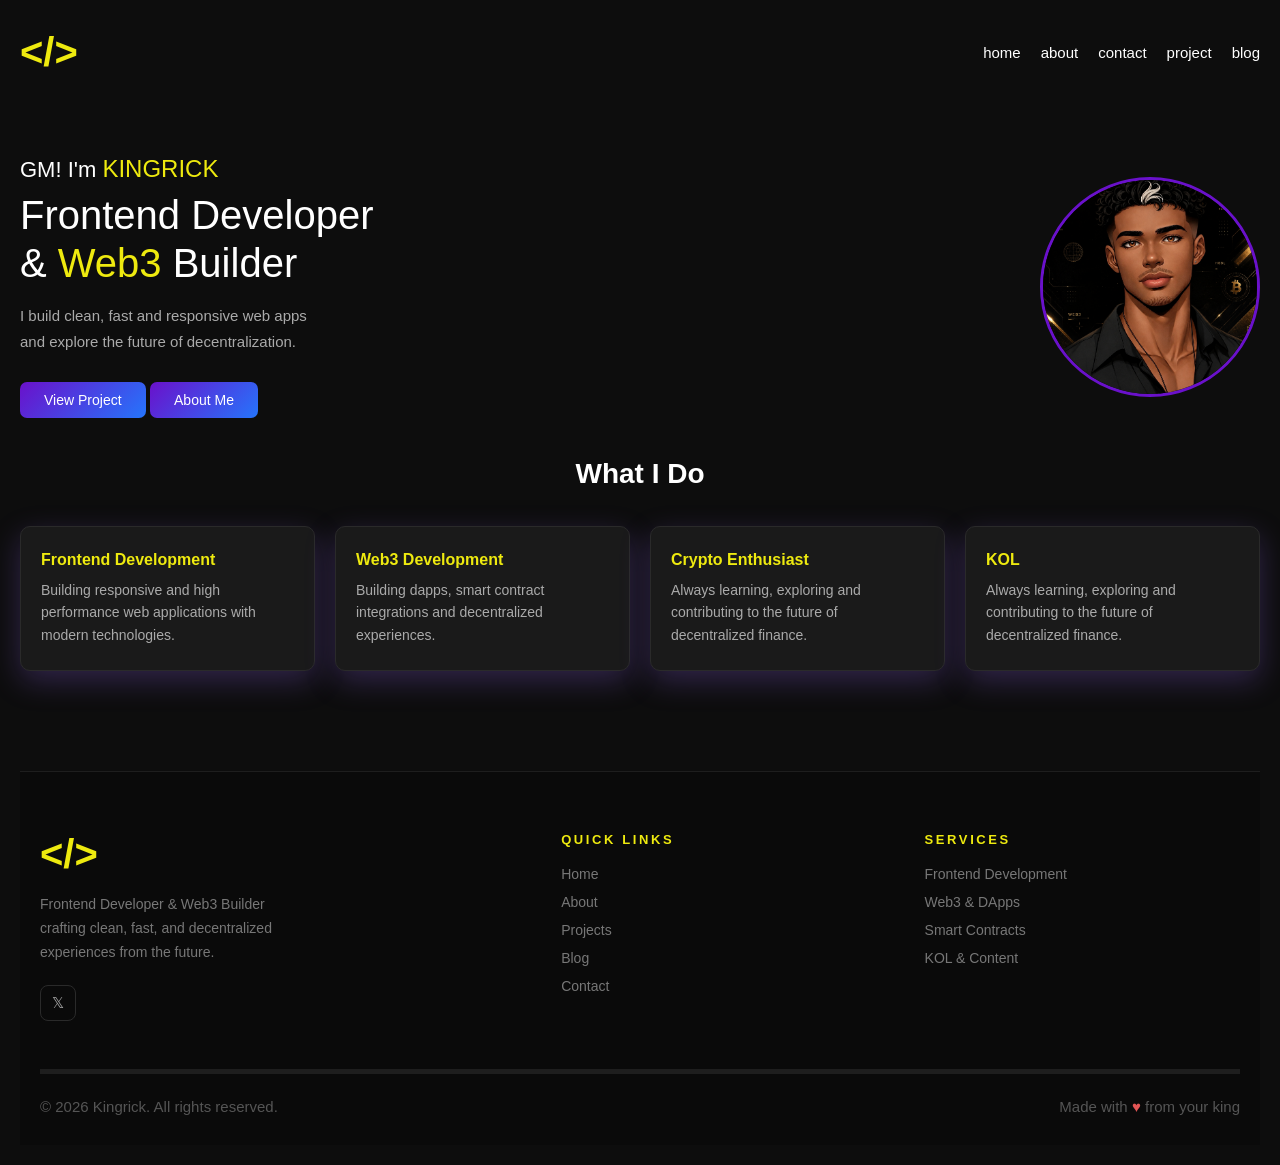
<file: index.html>
<!doctype html>
<html lang="en">
  <head>
    <meta charset="UTF-8" />
    <meta name="viewport" content="width=device-width, initial-scale=1.0" />
    <title>Kingrick | Portfolio</title>
    <link rel="stylesheet" href="index.css" />
  </head>

  <body>
    <header>
      <div class="logo">
        <span class="span"><</span>
        <span class="span">/</span>
        <span class="span">></span>
      </div>

      <input type="checkbox" id="menu-toggle" />
      <label for="menu-toggle" class="hamburger">
        <span></span>
        <span></span>
        <span></span>
      </label>

      <nav>
        <a href="#">home</a>
        <a href="about.html" target="_blank">about</a>
        <a href="contact.html" target="_blank">contact</a>
        <a href="project.html" target="_blank">project</a>
        <a href="blog.html" target="_blank">blog</a>
      </nav>
    </header>

    <section id="home">
      <div class="hero">
        <p class="P1">GM! I'm <span class="king">KINGRICK</span></p>
        <p class="P2">
          Frontend Developer <br />&amp; <span class="Web3">Web3</span> Builder
        </p>
        <p class="P3">
          I build clean, fast and responsive web apps<br />
          and explore the future of decentralization.
        </p>
        <div class="buttons">
          <button onclick="location.href = 'project.html'">View Project</button>
          <button onclick="location.href = '#whatido'">About Me</button>
        </div>
      </div>
      <img class="image" src="image/kingrick.png" alt="Kingrick photo" />
    </section>

    <section id="whatido">
      <h2>What I Do</h2>
      <div class="about-grid">
        <div class="info">
          <h3>Frontend Development</h3>
          <p>
            Building responsive and high performance web applications with
            modern technologies.
          </p>
        </div>
        <div class="info">
          <h3>Web3 Development</h3>
          <p>
            Building dapps, smart contract integrations and decentralized
            experiences.
          </p>
        </div>
        <div class="info">
          <h3>Crypto Enthusiast</h3>
          <p>
            Always learning, exploring and contributing to the future of
            decentralized finance.
          </p>
        </div>
        <div class="info">
          <h3>KOL</h3>
          <p>
            Always learning, exploring and contributing to the future of
            decentralized finance.
          </p>
        </div>
      </div>
    </section>

    <footer>
      <div class="footer-inner">
        <div class="footer-top">
          <div class="footer-brand">
            <div class="logo">
              <span class="span">&lt;</span>
              <span class="span">/</span>
              <span class="span">&gt;</span>
            </div>
            <p>
              Frontend Developer & Web3 Builder crafting clean, fast, and
              decentralized experiences from the future.
            </p>
            <div class="footer-socials">
              <a href="#" aria-label="Twitter / X">𝕏</a>
            </div>
          </div>

          <div class="footer-col">
            <h4>Quick Links</h4>
            <ul>
              <li><a href="#home">Home</a></li>
              <li><a href="#whatido">About</a></li>
              <li><a href="project.html">Projects</a></li>
              <li><a href="blog.html">Blog</a></li>
              <li><a href="contact.html">Contact</a></li>
            </ul>
          </div>

          <div class="footer-col">
            <h4>Services</h4>
            <ul>
              <li><a href="#">Frontend Development</a></li>
              <li><a href="#">Web3 & DApps</a></li>
              <li><a href="#">Smart Contracts</a></li>
              <li><a href="#">KOL & Content</a></li>
            </ul>
          </div>
        </div>

        <div class="footer-bottom">
          <p>&copy; 2026 Kingrick. All rights reserved.</p>
          <p>Made with <span class="heart">♥</span> from your king</p>
        </div>
      </div>
    </footer>
  </body>
</html>
</file>
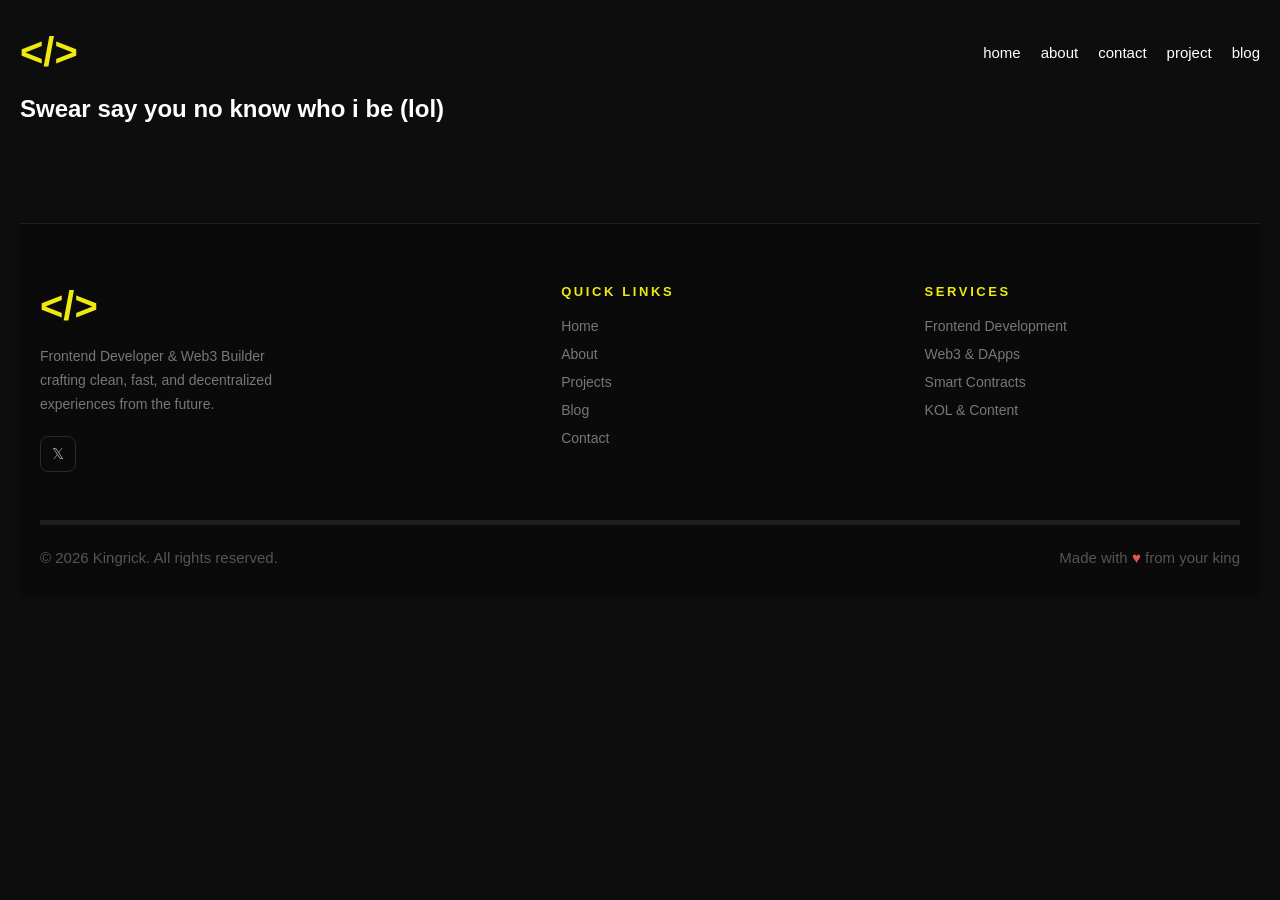
<file: about.html>
<!DOCTYPE html>
<html lang="en">
<head>
  <meta charset="UTF-8">
  <meta name="viewport" content="width=device-width, initial-scale=1.0">
  <title>About</title>

  <link rel="stylesheet" href="index.css" />
</head>

<body>
  <header>
      <div class="logo">
        <span class="span"><</span>
        <span class="span">/</span>
        <span class="span">></span>
      </div>
      <nav>
        <a href="index.html" target="_blank">home</a>
        <a href="#">about</a>
        <a href="contact.html" target="_blank">contact</a>
        <a href="project.html" target="_blank">project</a>
        <a href="blog.html" target="_blank">blog</a>
      </nav>
    </header>

    <section>
      <h2>Swear say you no know who i be (lol)</h2>
    </section>

     <footer>
      <div class="footer-inner">
        <div class="footer-top">
          <div class="footer-brand">
            <div class="logo">
              <span class="span">&lt;</span>
              <span class="span">/</span>
              <span class="span">&gt;</span>
            </div>
            <p>
              Frontend Developer & Web3 Builder crafting clean, fast, and
              decentralized experiences from the future.
            </p>
            <div class="footer-socials">
              <a href="#" aria-label="Twitter / X">𝕏</a>
            </div>
          </div>

          <div class="footer-col">
            <h4>Quick Links</h4>
            <ul>
              <li><a href="#home">Home</a></li>
              <li><a href="#whatido">About</a></li>
              <li><a href="project.html">Projects</a></li>
              <li><a href="blog.html">Blog</a></li>
              <li><a href="contact.html">Contact</a></li>
            </ul>
          </div>

          <div class="footer-col">
            <h4>Services</h4>
            <ul>
              <li><a href="#">Frontend Development</a></li>
              <li><a href="#">Web3 & DApps</a></li>
              <li><a href="#">Smart Contracts</a></li>
              <li><a href="#">KOL & Content</a></li>
            </ul>
          </div>
        </div>

        <div class="footer-bottom">
          <p>&copy; 2026 Kingrick. All rights reserved.</p>
          <p>Made with <span class="heart">♥</span> from your king</p>
        </div>
      </div>
    </footer>
</body>
</html>
</file>
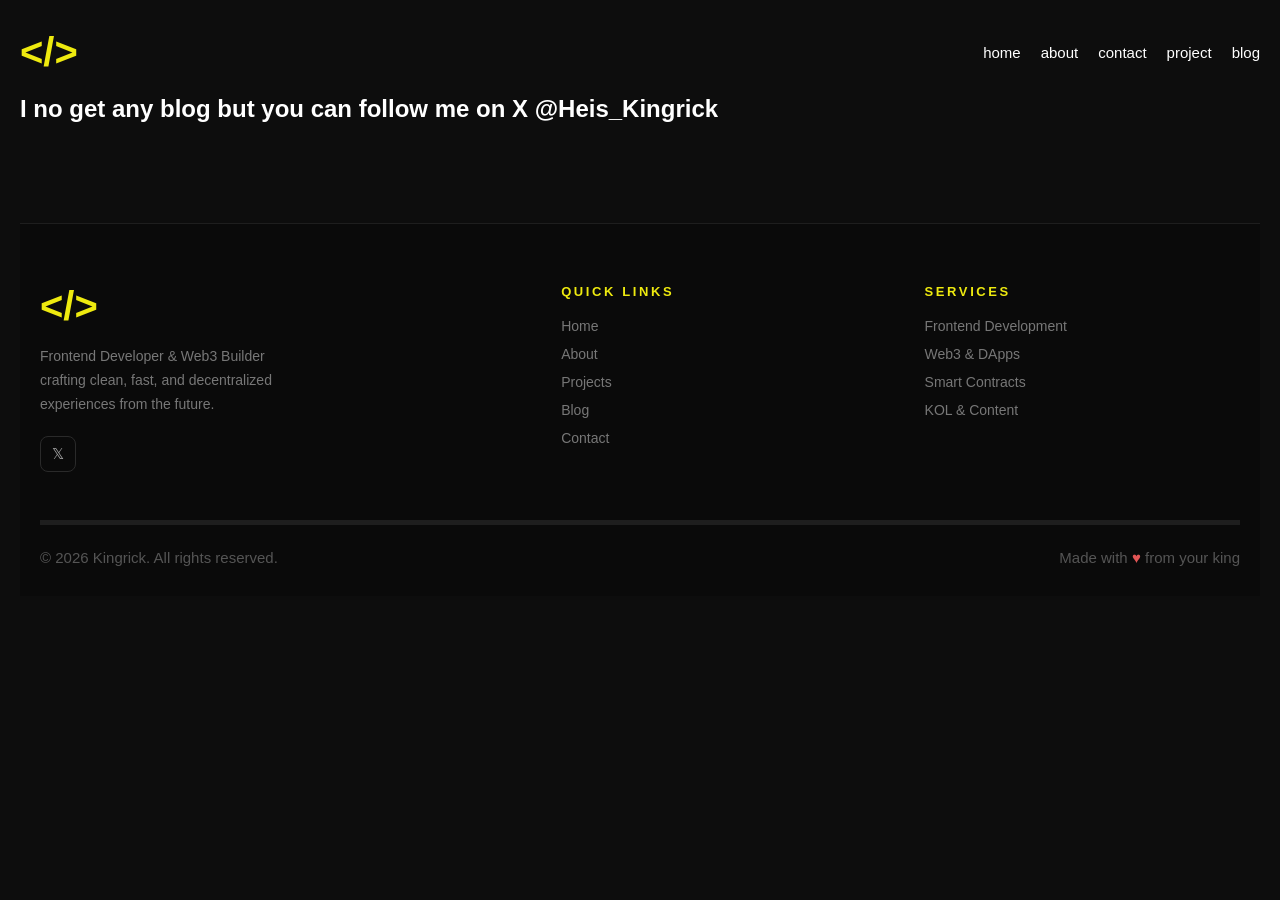
<file: blog.html>
<!DOCTYPE html>
<html lang="en">
<head>
  <meta charset="UTF-8">
  <meta name="viewport" content="width=device-width, initial-scale=1.0">
  <title>Blog</title>

  <link rel="stylesheet" href="index.css" />
</head>

<body>
   <header>
      <div class="logo">
        <span class="span"><</span>
        <span class="span">/</span>
        <span class="span">></span>
      </div>
      <nav>
        <a href="index.html" target="_blank">home</a>
        <a href="about.html" target="_blank">about</a>
        <a href="contact.html" target="_blank">contact</a>
        <a href="project.html" target="_blank">project</a>
        <a href="#">blog</a>
      </nav>
    </header>
    <section>
      <h1>
        I no get any blog but you can follow me on X @Heis_Kingrick
      </h1>
    </section>

     <footer>
      <div class="footer-inner">
        <div class="footer-top">
          <div class="footer-brand">
            <div class="logo">
              <span class="span">&lt;</span>
              <span class="span">/</span>
              <span class="span">&gt;</span>
            </div>
            <p>
              Frontend Developer & Web3 Builder crafting clean, fast, and
              decentralized experiences from the future.
            </p>
            <div class="footer-socials">
              <a href="#" aria-label="Twitter / X">𝕏</a>
            </div>
          </div>

          <div class="footer-col">
            <h4>Quick Links</h4>
            <ul>
              <li><a href="#home">Home</a></li>
              <li><a href="#whatido">About</a></li>
              <li><a href="project.html">Projects</a></li>
              <li><a href="blog.html">Blog</a></li>
              <li><a href="contact.html">Contact</a></li>
            </ul>
          </div>

          <div class="footer-col">
            <h4>Services</h4>
            <ul>
              <li><a href="#">Frontend Development</a></li>
              <li><a href="#">Web3 & DApps</a></li>
              <li><a href="#">Smart Contracts</a></li>
              <li><a href="#">KOL & Content</a></li>
            </ul>
          </div>
        </div>

        <div class="footer-bottom">
          <p>&copy; 2026 Kingrick. All rights reserved.</p>
          <p>Made with <span class="heart">♥</span> from your king</p>
        </div>
      </div>
    </footer>
</body>
</html>
</file>
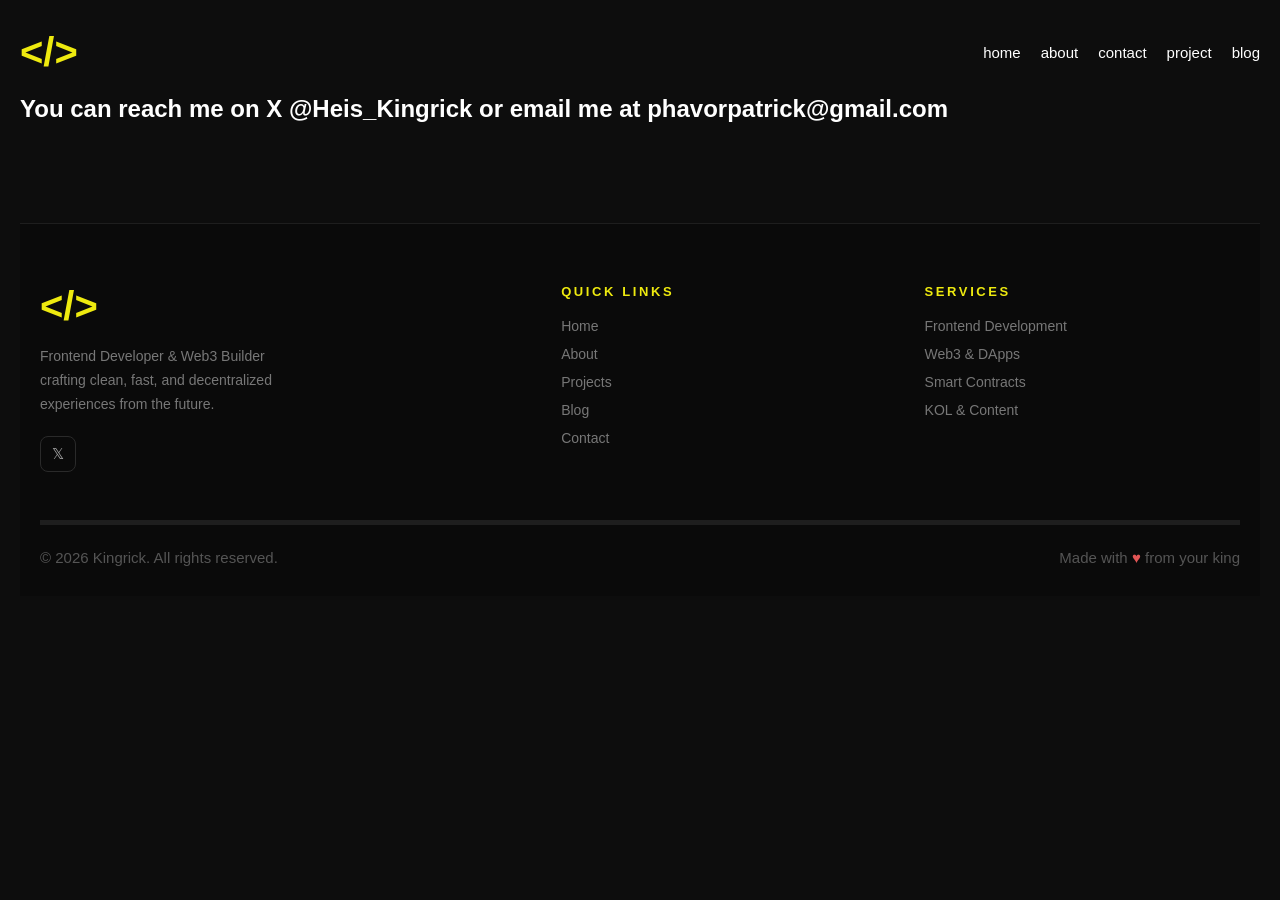
<file: contact.html>
<!doctype html>
<html lang="en">
  <head>
    <meta charset="UTF-8" />
    <meta name="viewport" content="width=device-width, initial-scale=1.0" />
    <title>contacts</title>

    <link rel="stylesheet" href="index.css" />
  </head>

  <body>
    <header>
      <div class="logo">
        <span class="span"><</span>
        <span class="span">/</span>
        <span class="span">></span>
      </div>
      <nav>
        <a href="index.html" target="_blank">home</a>
        <a href="about.html" target="_blank">about</a>
        <a href="#">contact</a>
        <a href="project.html" target="_blank">project</a>
        <a href="blog.html" target="_blank">blog</a>
      </nav>
    </header>

      <section>
        <h1>
          You can reach me on X @Heis_Kingrick or email me at phavorpatrick@gmail.com
        </h1>
      </section>

     <footer>
      <div class="footer-inner">
        <div class="footer-top">
          <div class="footer-brand">
            <div class="logo">
              <span class="span">&lt;</span>
              <span class="span">/</span>
              <span class="span">&gt;</span>
            </div>
            <p>
              Frontend Developer & Web3 Builder crafting clean, fast, and
              decentralized experiences from the future.
            </p>
            <div class="footer-socials">
              <a href="#" aria-label="Twitter / X">𝕏</a>
            </div>
          </div>

          <div class="footer-col">
            <h4>Quick Links</h4>
            <ul>
              <li><a href="#home">Home</a></li>
              <li><a href="#whatido">About</a></li>
              <li><a href="project.html">Projects</a></li>
              <li><a href="blog.html">Blog</a></li>
              <li><a href="contact.html">Contact</a></li>
            </ul>
          </div>

          <div class="footer-col">
            <h4>Services</h4>
            <ul>
              <li><a href="#">Frontend Development</a></li>
              <li><a href="#">Web3 & DApps</a></li>
              <li><a href="#">Smart Contracts</a></li>
              <li><a href="#">KOL & Content</a></li>
            </ul>
          </div>
        </div>

        <div class="footer-bottom">
          <p>&copy; 2026 Kingrick. All rights reserved.</p>
          <p>Made with <span class="heart">♥</span> from your king</p>
        </div>
      </div>
    </footer>
  </body>
</html>
</file>
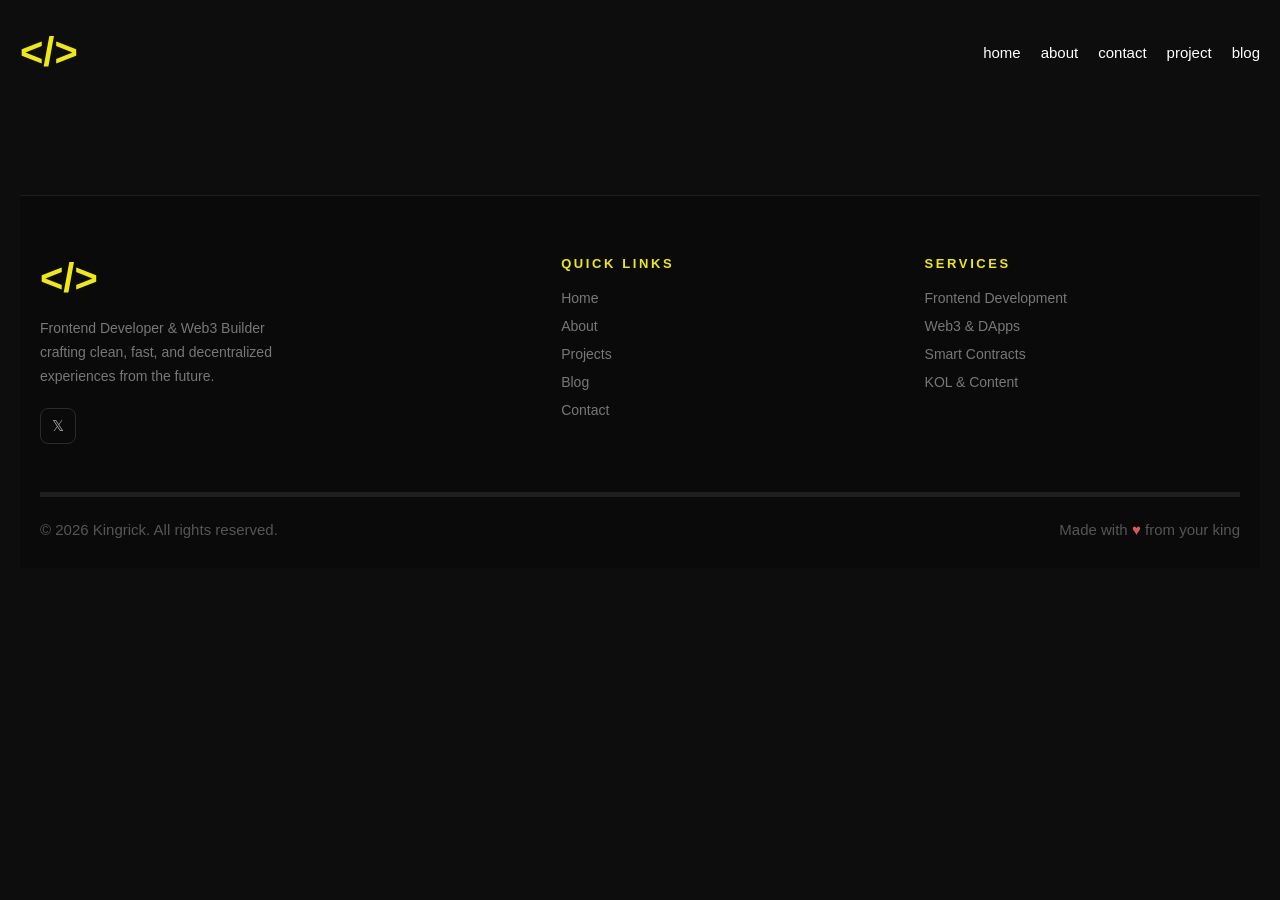
<file: project.html>
<!doctype html>
<html lang="en">
  <head>
    <meta charset="UTF-8" />
    <meta name="viewport" content="width=device-width, initial-scale=1.0" />
    <title>Project</title>
    <link rel="stylesheet" href="index.css" />
  </head>

  <body>
    <header>
      <div class="logo">
        <span class="span"><</span>
        <span class="span">/</span>
        <span class="span">></span>
      </div>
      <nav>
        <a href="index.html" target="_blank">home</a>
        <a href="about.html" target="_blank">about</a>
        <a href="contact.html" target="_blank">contact</a>
        <a href="#">project</a>
        <a href="blog.html" target="_blank">blog</a>
      </nav>
    </header>

     <footer>
      <div class="footer-inner">
        <div class="footer-top">
          <div class="footer-brand">
            <div class="logo">
              <span class="span">&lt;</span>
              <span class="span">/</span>
              <span class="span">&gt;</span>
            </div>
            <p>
              Frontend Developer & Web3 Builder crafting clean, fast, and
              decentralized experiences from the future.
            </p>
            <div class="footer-socials">
              <a href="#" aria-label="Twitter / X">𝕏</a>
            </div>
          </div>

          <div class="footer-col">
            <h4>Quick Links</h4>
            <ul>
              <li><a href="#home">Home</a></li>
              <li><a href="#whatido">About</a></li>
              <li><a href="project.html">Projects</a></li>
              <li><a href="blog.html">Blog</a></li>
              <li><a href="contact.html">Contact</a></li>
            </ul>
          </div>

          <div class="footer-col">
            <h4>Services</h4>
            <ul>
              <li><a href="#">Frontend Development</a></li>
              <li><a href="#">Web3 & DApps</a></li>
              <li><a href="#">Smart Contracts</a></li>
              <li><a href="#">KOL & Content</a></li>
            </ul>
          </div>
        </div>

        <div class="footer-bottom">
          <p>&copy; 2026 Kingrick. All rights reserved.</p>
          <p>Made with <span class="heart">♥</span> from your king</p>
        </div>
      </div>
    </footer>
  </body>
</html>
</file>
<file: index.css>
*{
  scrollbar-width: thin;
  scrollbar-color: #6a11cb #0d0d0d;
  box-sizing: border-box;
  margin: 0;
  padding: 0;
}
body {
  font-family: "Gill Sans", "Gill Sans MT", Calibri, "Trebuchet MS", sans-serif;
  color: white;
  background: #0d0d0d;
  padding: 20px;
}
header {
  display: flex;
  justify-content: space-between;
  align-items: center;
  padding: 10px 0 20px;
  position: relative;
}
.logo {
  display: flex;
  align-items: center;
}
.span {
  font-size: 40px;
  color: #eeea0f;
  font-weight: 700;
}
nav {
  display: flex;
  align-items: center;
  gap: 20px;
}
nav a {
  text-decoration: none;
  color: white;
  font-size: 15px;
  transition: color 0.2s;
}
nav a:hover {
  color: #eeea0f;
}
.hamburger {
  display: none;
  flex-direction: column;
  gap: 5px;
  cursor: pointer;
  background: none;
  border: none;
  padding: 4px;
  z-index: 200;
}
.hamburger span {
  display: block;
  width: 25px;
  height: 2px;
  background: white;
  border-radius: 2px;
  transition: all 0.3s;
}
#menu-toggle {
  display: none;
}
#home {
  display: flex;
  align-items: center;
  justify-content: space-between;
  padding: 60px 0 40px;
  gap: 40px;
}
.P1 {
  font-size: 22px;
  margin-bottom: 8px;
}
.king {
  font-size: x-large;
  color: #eeea0f;
  font-family: "Lucida Sans", "Lucida Grande", Geneva, Verdana, sans-serif;
}
.P2 {
  font-size: 40px;
  line-height: 1.2;
  margin-bottom: 16px;
}
.Web3 {
  color: #eeea0f;
}
.P3 {
  font-size: 15px;
  color: #aaa;
  line-height: 1.7;
  margin-bottom: 28px;
}
button {
  border-radius: 7px;
  padding: 10px 24px;
  font-family: Arial, sans-serif;
  border: none;
  cursor: pointer;
  background: linear-gradient(135deg, #6a11cb, #2575fc);
  transition: all 0.3s ease;
  color: white;
  font-size: 14px;
}
button:hover {
  opacity: 0.85;
  transform: translateY(-2px);
}
.image {
  width: 220px;
  height: 220px;
  object-fit: cover;
  border-radius: 50%;
  border: 3px solid #6a11cb;
  flex-shrink: 0;
}
#whatido h2 {
  text-align: center;
  margin-bottom: 36px;
  font-size: 28px;
}
.about-grid {
  display: grid;
  grid-template-columns: repeat(4, 1fr);
  gap: 20px;
}
.info {
  padding: 24px 20px;
  box-shadow: 0 10px 30px rgba(128, 90, 213, 0.3);
  transition: transform 0.3s;
  border-radius: 10px;
  background: #1a1a1a;
  border: 1px solid #2a2a2a;
}
.info:hover {
  transform: translateY(-5px);
}
.info h3 {
  color: #eeea0f;
  font-size: 16px;
  margin-bottom: 10px;
}
.info p {
  font-size: 14px;
  color: #aaa;
  line-height: 1.6;
}
footer {
  margin-top: 100px;
  border-top: 1px solid #1e1e1e;
  background: #0a0a0a;
}
.footer-inner {
  padding: 60px 20px 30px;
}
.footer-top {
  display: grid;
  grid-template-columns: 1.5fr 1fr 1fr;
  gap: 48px;
  margin-bottom: 48px;
}
.footer-brand .logo {
  margin-bottom: 16px;
}
.footer-brand p {
  font-size: 14px;
  color: #777;
  line-height: 1.7;
  max-width: 260px;
}
.footer-socials {
  margin-top: 20px;
}
.footer-socials a {
  display: inline-flex;
  align-items: center;
  justify-content: center;
  width: 36px;
  height: 36px;
  border-radius: 8px;
  border: 1px solid #2a2a2a;
  color: #aaa;
  text-decoration: none;
  font-size: 15px;
}
.footer-socials a:hover {
  border-color: #eeea0f;
  color: #eeea0f;
}
.footer-col h4 {
  font-size: 13px;
  font-weight: 600;
  letter-spacing: 0.20em;
  text-transform: uppercase;
  color: #eeea0f;
  margin-bottom: 18px;
}
.footer-col ul {
  list-style: none;
  display: flex;
  flex-direction: column;
  gap: 10px;
}
.footer-col ul li a {
  font-size: 14px;
  color: #777;
  text-decoration: none;
  margin: 0;
  transition: color 0.2s;
}
.footer-col ul li a:hover {
  color: white;
}
.footer-bottom {
  border-top: 5px solid #1e1e1e;
  padding-top: 24px;
  display: flex;
  justify-content: space-between;
}
.footer-bottom p {
  font-size: 15px;
  color: #555;
}
.footer-bottom .heart {
  color: #e25555;
}

@media (max-width: 768px) {
  .span {
    font-size: 30px;
  }
  nav {
    display: none;
  }
   nav {
    display: none;
    flex-direction: column;
    position: absolute;
    top: 60px;
    right: 0;
    background-color: #333;
    width: 100%;
    padding: 20px;
    gap: 15px;
    z-index: 100;
  }
  #menu-toggle:checked + .hamburger + nav {
    display: flex;
  }
  .hamburger {
    display: flex;
  }
  #home {
    flex-direction: column-reverse;
    text-align: center;
    padding: 40px 0 30px;
  }
  .image {
    width: 160px;
    height: 160px;
  }
  .P2 {
    font-size: 28px;
  }
  .buttons {
    justify-content: center;
  }
  .about-grid {
    grid-template-columns: repeat(2, 1fr);
  }
  .footer-top {
    grid-template-columns: 1fr;
    gap: 32px;
  }
  .footer-brand {
    grid-column: auto;
  }
  .footer-bottom {
    flex-direction: column;
    align-items: flex-start;
    gap: 6px;
  }
}
</file>
